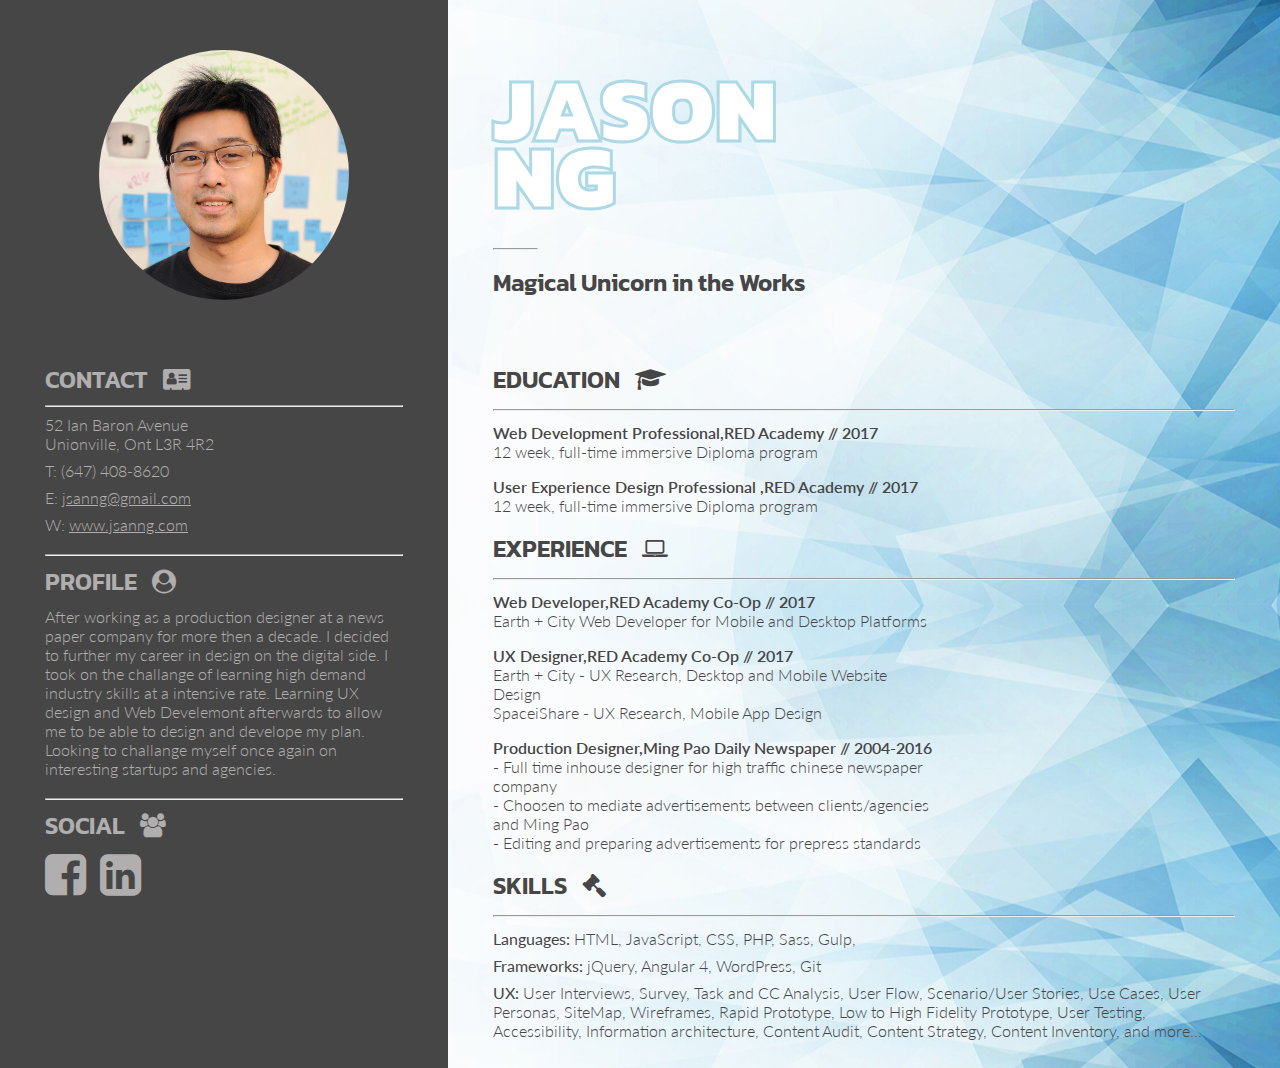
<file: index.html>
<!DOCTYPE html>
<html>
  <head>
    <link type="text/css" rel="stylesheet" href="style.css">
    <link type="text/css" rel="stylesheet" href="mobile.css">
    <link type="text/css" rel="stylesheet" href="css/font-awesome.min.css">
    <link href="https://fonts.googleapis.com/css?family=Kanit:300,400,600,700,900&amp" rel="stylesheet">
    <link href="https://fonts.googleapis.com/css?family=Lato:300,400,600,700,900&amp" rel="stylesheet">
    <title>Jason Ng's Resume</title>
  </head>
  <header>
  </header>
  <body class="flex flex-hor background-fractal-image">
    <aside class="col-35 dark-grey-bg padding-hor first">
      <center><img src="photo.jpg" alt="Me" style="width:250px" class="img-circle"></center>
    </aside>
    <aside class="col-35 dark-grey-bg padding-hor third">
      <div class="align-center">
        <h2 class="light-grey margin-starting-article">CONTACT <i class="fa fa-address-card padding-left10" aria-hidden="true"></i></h2>
        <hr class="hr-margin">
        <div class="margin-starting-article">
          <h3 class="light-grey">52 Ian Baron Avenue</h3>
          <h3 class="light-grey">Unionville, Ont L3R 4R2</h3>
        </div>
        <h3 class="light-grey">T: (647) 408-8620</h3>
        <h3 id="email" class="light-grey margin-starting-article">E: <a href="mailto:jsanng@gmail.com" class="light-grey">jsanng@gmail.com</a></h3>
        <h3 class="light-grey  margin-acrticle-close">W: <a href="www.jsanng.com" class="light-grey">www.jsanng.com</a></h3>
        <hr class="hr-margin">
      </div>
      <div class="align-center">
        <h2 class="light-grey margin-starting-article">PROFILE <i class="fa fa-user-circle padding-left10" aria-hidden="true"></i></h2>
        <h3 class="light-grey margin-acrticle-close">After working as a production designer at a news paper company for more then a decade. I decided to further my career in design on the digital side. I took on the challange of learning high demand industry skills at a intensive rate. Learning UX design and Web Develemont afterwards to allow me to be able to design and develope my plan. Looking to challange myself once again on interesting startups and agencies.</h3>
        <hr class="hr-margin">
      </div>
      <div class="align-center">
        <h2 class="light-grey margin-starting-article">SOCIAL <i class="fa fa-users light-grey padding-left10" aria-hidden="true"></i></i></h2>
        <a href="http://www.facebook.com"><i class="fa fa-facebook-square fa-3x light-grey" aria-hidden="true"></i></a>
        <a href="http://www.linkedin.com"><i class="fa fa-linkedin-square fa-3x padding-left10 light-grey" aria-hidden="trse"></i></a>
      </div>
      <div class="margin-starting-article margin-acrticle-close"></div>
    </aside>

    <main class="col-65 padding-hor second">
      <div class="margin-name-tag margin-starting-article">
        <h1>JASON</h1>
        <h1>NG</h1>
        <hr style="width:45px" class="hr-margin">
        <h2 class="dark-grey margin-name-title">Magical Unicorn in the Works</h2>
      </div>
    </main>
    <main class="col-65 padding-hor fourth">
      <div class="flex flex-ver">
        <h2 class="dark-grey margin-starting-article">EDUCATION <i class="fa fa-graduation-cap padding-left10" aria-hidden="true"></i></h2>
        <hr class="hr-margin">
        <div class="margin-starting-article flex flex-hor col-60">
          <h3 class="dark-grey semibold">Web Development Professional,&#32;</h3>
          <h3 class="dark-grey semibold">RED Academy // 2017</h3>
          <h3 class="dark-grey">12 week, full-time immersive Diploma program</h3>
        </div>
        <div class="margin-starting-article flex flex-hor col-60">
          <h3 class="dark-grey semibold">User Experience Design Professional ,&#32;</h3>
          <h3 class="dark-grey semibold">RED Academy // 2017</h3>
          <h3 class="dark-grey">12 week, full-time immersive Diploma program</h3>
        </div>
      </div>
      <div class="flex flex-ver">
        <h2 class="dark-grey margin-starting-article">EXPERIENCE <i class="fa fa-laptop padding-left10" aria-hidden="true"></i></h2>
        <hr class="hr-margin">
        <div class="margin-starting-article flex flex-hor col-60">
          <h3 class="dark-grey semibold">Web Developer,&#32;</h3>
          <h3 class="dark-grey semibold">RED Academy Co-Op // 2017</h3>
          <h3 class="dark-grey">Earth + City Web Developer for Mobile and Desktop Platforms</h3>
        </div>
        <div class="margin-starting-article flex flex-hor col-60">
          <h3 class="dark-grey semibold">UX Designer,&#32;</h3>
          <h3 class="dark-grey semibold">RED Academy Co-Op // 2017</h3>
          <h3 class="dark-grey">Earth + City - UX Research, Desktop and Mobile Website Design</h3>
          <h3 class="dark-grey">SpaceiShare - UX Research, Mobile App Design</h3>
        </div>
        <div class="margin-starting-article flex flex-hor col-60">
          <h3 class="dark-grey semibold">Production Designer,&#32;</h3>
          <h3 class="dark-grey semibold">Ming Pao Daily Newspaper // 2004-2016</h3>
          <h3 class="dark-grey">- Full time inhouse designer for high traffic chinese newspaper company</h3>
          <h3 class="dark-grey">- Choosen to mediate advertisements between clients/agencies and Ming Pao</h3>
          <h3 class="dark-grey">- Editing and preparing advertisements for prepress standards</h3>
        </div>
      </div>
      <div class="flex flex-ver">
      <h2 class="dark-grey margin-starting-article">SKILLS <i class="fa fa-gavel padding-left10" aria-hidden="true"></i></h2>
      <hr class="hr-margin">
      <h3 class="dark-grey margin-starting-article"><b>Languages:</b> HTML, JavaScript, CSS, PHP, Sass, Gulp,</h3>
      <h3 class="dark-grey"><b>Frameworks:</b> jQuery, Angular 4, WordPress, Git</h3>
      <h3 class="dark-grey margin-starting-article"><b>UX:</b> User Interviews, Survey, Task and CC Analysis, User Flow, Scenario/User Stories, Use Cases, User Personas, SiteMap, Wireframes, Rapid Prototype, Low to High Fidelity Prototype, User Testing, Accessibility, Information architecture, Content Audit, Content Strategy, Content Inventory, and more...</h3>
      </div>
      <div class="margin-starting-article margin-acrticle-close"></div>
    </main>
  </body>
</html>
</file>
<file: style.css>
*{box-sizing: border-box; margin:0px; padding:0px;/*border: 0.1px solid;*/}
@media (min-width: 800px) and (max-width: 1700px){
h1 {
	font-family: "Kanit";
	font-size: 90px;
	font-weight: 900;
	color: white;
	-webkit-text-stroke-width: 3px;
	-webkit-text-stroke-color: lightblue;
	margin: -68px 0px 0px;
}
h2 {
	font-family: "Kanit";
	font-size: 24px;
	font-weight: 600;
}
h3 {
	font-family: "Lato";
	font-size: 16px;
	font-weight: 300;
}
.hr-margin {
	margin:4px 0px;
}
.col-35 {
	width: 35%;
}
.col-60 {
	width: 60%;
}
.col-65 {
	width: 65%;
}
.flex {
	display: flex;
}
.flex-hor {
	flex-flow: row wrap;
}
.flex-ver {
	flex-flow: column wrap;
}
.margin-starting-article {
	margin: 8px 0px 8px 0px;
}
.margin-acrticle-close {
	margin: 0px 0px 20px 0px;
}
.padding-hor {
	padding: 0px 45px
}
.padding-left10 {
	padding-left: 10px;
}
.dark-grey-bg {
	background: #474646;
}
.light-grey {
	color: #B0AEAE;
}
.dark-grey {
	color: #474646;
}
.semibold {
	font-weight: 600;
}
.img-circle {
    border-radius: 50%;
    margin: 50px 0px 50px 0px;
}
.margin-name-tag {
	margin: 110px 0px 0px 0px;
}
.margin-name-title {
	margin-top: 15px;
	margin-bottom: 51px;
}
.background-fractal-image {
	background-image: url("bg1.jpg");
	background-position: center;
}
.first {
	order: 1;
}
.second {
	order: 2;
}
.third {
	order: 3;
}
.fourth {
	order: 4;
}
}
</file>
<file: mobile.css>
*{box-sizing: border-box; margin:0px; padding:0px;/*border: 0.1px solid;*/}
@media (max-width: 800px){
h1 {
	font-family: "Kanit";
	font-size: 90px;
	font-weight: 900;
	color: white;
	-webkit-text-stroke-width: 3px;
	-webkit-text-stroke-color: lightblue;
	margin: -68px 0px 0px;
	text-align: center;
}
h2 {
	font-family: "Kanit";
	font-size: 24px;
	font-weight: 600;
	text-align: center;
}
h3 {
	font-family: "Lato";
	font-size: 16px;
	font-weight: 300;
}
hr { 
	margin: 10%;
}
.hr-margin {
	margin:4px auto;
}
.col-35 {
	width: 100%;
}
.col-60 {
	width: 100%;
}
.col-65 {
	width: 100%;
}
.flex {
	display: flex;
}
.flex-hor {
	flex-flow: column wrap;
}
.flex-ver {
	flex-flow: column wrap;
}
.margin-starting-article {
	margin: 8px 0px 8px 0px;
}
.margin-acrticle-close {
	margin: 0px 0px 20px 0px;
}
.padding-hor {
	padding: 0px 45px
}
.padding-left10 {
	padding-left: 10px;
}
.dark-grey-bg {
	background: #474646;
}
.light-grey {
	color: #B0AEAE;
}
.dark-grey {
	color: #474646;
}
.semibold {
	font-weight: 600;
}
.img-circle {
    border-radius: 50%;
    margin: 50px 0px 30px 0px;
}
.margin-name-tag {
	margin: 110px 0px 0px 0px;
}
.margin-name-title {
	margin-top: 15px;
	margin-bottom: 40px;
}
.background-fractal-image {
	background-image: url("bg2.jpg");
}
.align-center{
	align-content: center;
	text-align: center;
	align-items: center;
	align-self: center;
}
.first {
	order: 2;
}
.second {
	order: 1;
}
.third {
	order: 3;
}
.fourth {
	order: 4;
}
}
</file>
